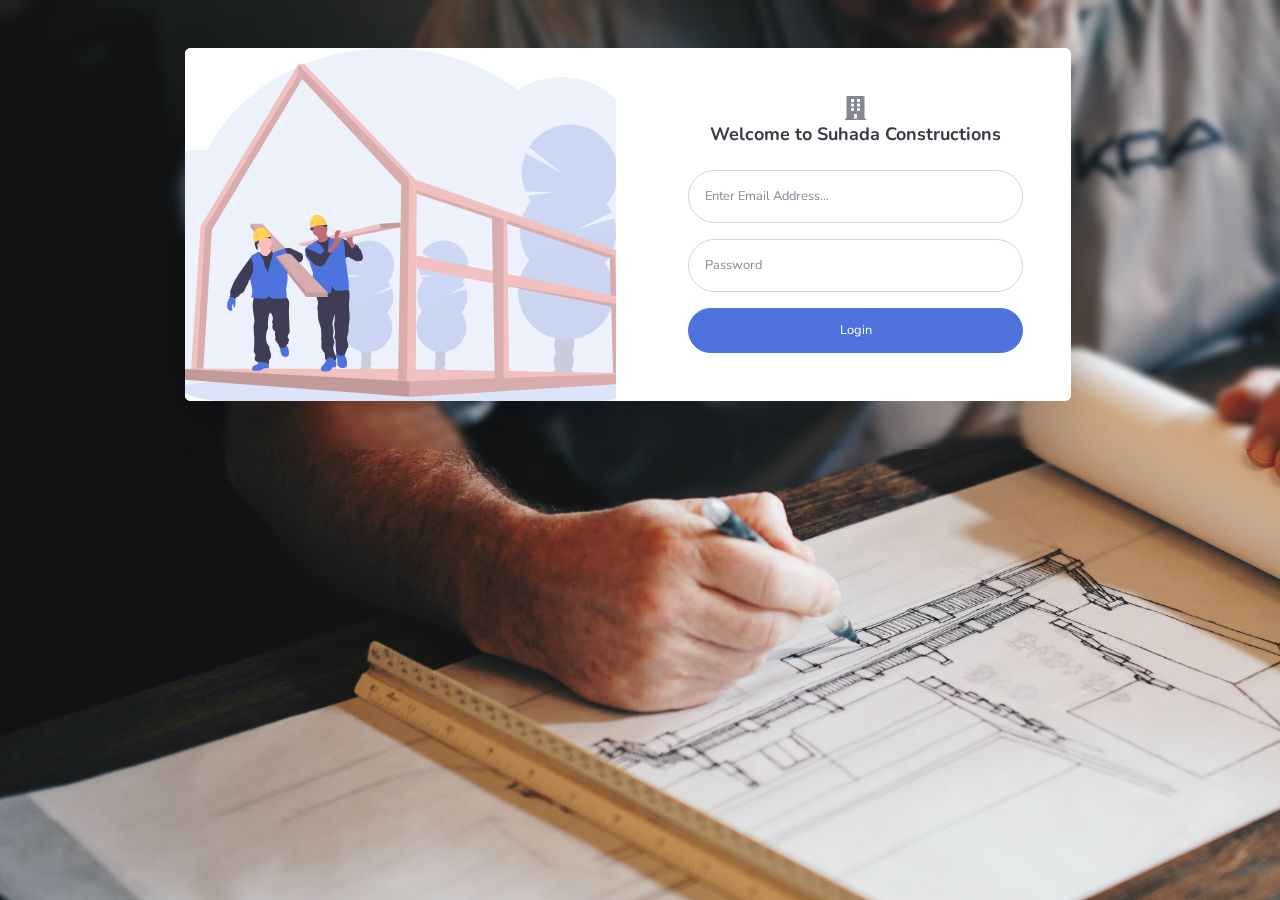
<file: index.html>
<html lang="en">

<head>
    <meta charset="UTF-8">
    <meta http-equiv="X-UA-Compatible" content="IE=edge">
    <meta name="viewport" content="width=device-width, initial-scale=1.0">
    <title>Suhada Construction</title>
    <script type="module">
        import { StorageKeys } from '/app/assets/js/utils/storage_keys.js';

        if (localStorage.getItem(StorageKeys.TOKEN) == null) {
            window.location.href = '/app/login.html';
        } else {
            if (localStorage.getItem(StorageKeys.USER_TYPE) == '0') {
                window.location.href = '/app/index.html';
            }
        }
    </script>
</head>

<body>

</body>

</html>
</file>
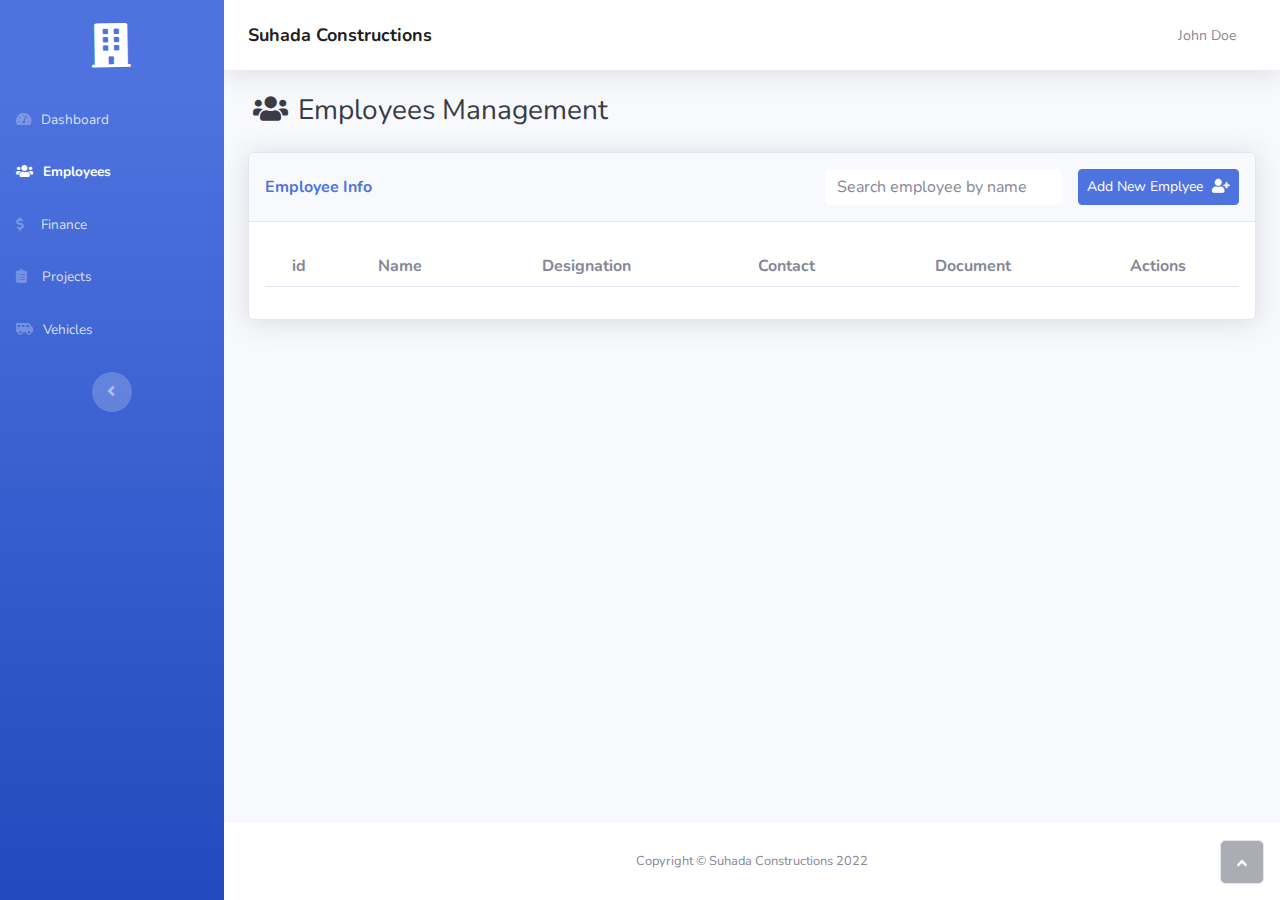
<file: app/employees.html>
<!DOCTYPE html>
<html>

<head>
    <meta charset="utf-8">
    <meta name="viewport" content="width=device-width, initial-scale=1.0, shrink-to-fit=no">
    <title>Employees - Suhada Constructions</title>
    <link rel="stylesheet" href="/app/assets/bootstrap/css/bootstrap.min.css">
    <link rel="stylesheet"
        href="https://fonts.googleapis.com/css?family=Nunito:200,200i,300,300i,400,400i,600,600i,700,700i,800,800i,900,900i&amp;display=swap">
    <link rel="stylesheet" href="https://use.fontawesome.com/releases/v5.12.0/css/all.css">
</head>

<body id="page-top">
    <div id="wrapper">
        <nav class="navbar navbar-dark align-items-start sidebar sidebar-dark accordion bg-gradient-primary p-0">
            <div class="container-fluid d-flex flex-column p-0"><a
                    class="navbar-brand d-flex justify-content-center justify-content-xxl-center align-items-xxl-center sidebar-brand m-0"
                    href="#" style="height: auto;width: auto;">
                    <div class="sidebar-brand-icon rotate-n-15"><i class="fas fa-building"
                            style="font-size: 44px;transform: rotate(14deg);"></i></div>
                </a>
                <hr class="sidebar-divider my-0">
                <ul class="navbar-nav text-light" id="accordionSidebar">
                    <li class="nav-item"><a class="nav-link d-flex align-items-xl-center" href="index.html"><i
                                class="fas fa-tachometer-alt" style="margin-right: 10px;"></i><span>Dashboard</span></a>
                    </li>
                    <li class="nav-item"><a class="nav-link active" href="employees.html"><i class="fas fa-users"
                                style="margin-right: 10px;"></i><span>Employees</span></a></li>
                    <li class="nav-item"><a class="nav-link" href="finance.html"><i class="fas fa-dollar-sign"
                                style="margin-right: 10px;padding-right: 7px;"></i><span>Finance</span></a><a
                            class="nav-link" href="projects.html"><i class="fas fa-clipboard-list"
                                style="font-size: 14px;margin-right: 10px;padding-right: 5px;"></i><span>Projects</span></a>
                    </li>
                    <li class="nav-item"><a class="nav-link" href="vehicles.html"><i class="fas fa-shuttle-van"
                                style="margin-right: 10px;"></i><span>Vehicles</span></a></li>
                    <li class="nav-item"></li>
                </ul>
                <div class="text-center d-none d-md-inline"><button class="btn rounded-circle border-0"
                        id="sidebarToggle" type="button"></button></div>
            </div>
        </nav>
        <div class="d-flex flex-column" id="content-wrapper">
            <div id="content">
                <nav class="navbar navbar-light navbar-expand bg-white shadow mb-4 topbar static-top">
                    <div class="container-fluid"><button class="btn btn-link d-md-none rounded-circle me-3"
                            id="sidebarToggleTop" type="button"><i class="fas fa-bars"></i></button>
                        <ul class="navbar-nav d-flex justify-content-between align-items-center flex-nowrap ms-auto"
                            style="width: 100%;">
                            <li class="nav-item dropdown no-arrow">
                                <p
                                    style="margin-bottom: 0px;font-weight: bold;font-size: 18px;color: var(--bs-navbar-active-color);">
                                    Suhada Constructions</p>
                            </li>
                            <li class="nav-item dropdown no-arrow">
                                <div class="nav-item dropdown no-arrow"><a class="dropdown-toggle nav-link"
                                        aria-expanded="true" data-bs-toggle="dropdown" href="#"><span
                                            class="d-none d-lg-inline me-2 text-gray-600 small">John Doe</span></a>
                                    <div class="dropdown-menu shadow dropdown-menu-end animated--grow-in"
                                        data-bs-popper="none"><a class="dropdown-item" id="logout">
                                            <i
                                                class="fas fa-sign-out-alt fa-sm fa-fw me-2 text-gray-400"></i>&nbsp;Logout</a>
                                    </div>
                                </div>
                            </li>
                        </ul>
                    </div>
                </nav>
                <div class="container-fluid">
                    <h3 class="text-dark mb-4"><i class="fas fa-users"
                            style="margin-right: 10px;margin-left: 5px;"></i>Employees Management</h3>
                    <div class="card shadow">
                        <div class="card-header py-3">
                            <div class="row">
                                <div class="col d-xl-flex align-items-xl-center">
                                    <p class="text-primary m-0 fw-bold">Employee Info</p>
                                </div>
                                <div class="col d-xl-flex justify-content-xl-end">
                                    <input type="search" class="form-control w-50 border-0 me-3"
                                        placeholder="Search employee by name" id="search">
                                    <button class="btn btn-primary btn-sm" type="button" id="add-employee">
                                        Add New Emplyee <i class="fas fa-user-plus" style="margin-left: 5px;"></i>
                                    </button>
                                </div>
                            </div>
                        </div>
                        <div class="card-body">
                            <div class="table-responsive table mt-2" id="dataTable" role="grid"
                                aria-describedby="dataTable_info">
                                <table class="table my-0" id="dataTable">
                                    <thead>
                                        <tr style="text-align: center;">
                                            <th>id</th>
                                            <th>Name</th>
                                            <th>Designation</th>
                                            <th>Contact</th>
                                            <th>Document</th>
                                            <th>Actions</th>
                                        </tr>
                                    </thead>
                                    <tbody>

                                    </tbody>
                                    <tfoot>
                                        <tr></tr>
                                    </tfoot>
                                </table>
                            </div>
                        </div>
                    </div>
                </div>
            </div>
            <footer class="bg-white sticky-footer">
                <div class="container my-auto">
                    <div class="text-center my-auto copyright"><span>Copyright © Suhada Constructions 2022</span></div>
                </div>
            </footer>
        </div><a class="border rounded d-inline scroll-to-top" href="#page-top"><i class="fas fa-angle-up"></i></a>
    </div>
    <div class="modal fade" role="dialog" tabindex="-1" id="employee-manage-modal">
        <div class="modal-dialog modal-lg modal-dialog-centered" role="document">
            <div class="modal-content">
                <form id="add-employee-form">
                    <div class="modal-header">
                        <h4 class="modal-title" style="font-weight: bold;">Add Employee</h4><button type="button"
                            class="btn-close" data-bs-dismiss="modal" aria-label="Close"></button>
                    </div>
                    <div class="modal-body">
                        <div id="showAlert"></div>
                        <div class="card">
                            <div class="card-header d-xxl-flex" style="height: 40px;">
                                <p>Employee Info</p>
                            </div>
                            <div class="card-body">
                                <div class="row">
                                    <div class="col-6">
                                        <label class="col-form-label">
                                            &nbsp;Id<input class="form-control" type="text" required="" readonly=""
                                                name="emp_id">
                                        </label>
                                    </div>
                                    <div class="col-6">
                                        <label class="col-form-label">
                                            &nbsp;Name<input class="form-control" type="text" required=""
                                                name="emp_name">
                                        </label>
                                    </div>
                                    <div class="col-6">
                                        <label class="col-form-label">
                                            &nbsp;Designation<input class="form-control" type="text" required=""
                                                name="emp_designation">
                                        </label>
                                    </div>
                                    <div class="col-6">
                                        <label class="col-form-label">
                                            Contact<input class="form-control" type="text" required=""
                                                name="emp_contact">
                                        </label>
                                    </div>
                                    <div class="col-6" id="doc_column">
                                        <label class="col-form-label">
                                            Upload Document<input class="form-control" type="file" required=""
                                                name="emp_doc" accept=".pdf">
                                        </label>
                                    </div>
                                </div>
                            </div>
                        </div>
                    </div>
                    <div class="modal-footer"><button class="btn btn-light" type="reset"
                            data-bs-dismiss="modal">Close</button>
                        <button class="btn btn-primary" type="submit">Save</button>
                    </div>
                </form>
            </div>
        </div>
    </div>
    <script src="https://cdnjs.cloudflare.com/ajax/libs/jquery/3.6.0/jquery.min.js"></script>
    <script src="https://cdn.jsdelivr.net/npm/bootstrap@5.2.0/dist/js/bootstrap.bundle.min.js"></script>
    <script src="/app/assets/js/script.min.js" type="module"></script>
    <script type="module">
        import { EmployeeService } from '/app/assets/js/services/employee_service.js';
        import { DashboardService } from '/app/assets/js/services/dashboard_service.js';
        const showAlert = document.getElementById("showAlert");
        const form = document.querySelector("#add-employee-form");

        //search employee
        document.getElementById("search").onkeyup = (e) => search(e);
        function search(e) {
            let search = e.target.value;
            let table = document.getElementById("dataTable");
            let tr = table.getElementsByTagName("tr");
            for (var i = 0; i < tr.length; i++) {
                let td = tr[i].getElementsByTagName("td")[1];
                if (td) {
                    let textValue = td.textContent || td.innerText;
                    if (textValue.toLowerCase().indexOf(search.toLowerCase()) > -1) {
                        tr[i].style.display = "";
                    } else {
                        tr[i].style.display = "none";
                    }
                }
            }
        }

        EmployeeService.getEmployees().then((employees) => {

            const tbody = document.querySelector('#dataTable tbody');
            tbody.innerHTML = '';
            employees.forEach((employee) => {
                let row = document.createElement('tr');
                row.classList.add('text-center');
                row.innerHTML += `
                    <td>${employee.id}</td>
                    <td>${employee.name}</td>
                    <td>${employee.designation}</td>
                    <td>${employee.contact}</td>
                    <td role="button">
                        <i class="fas fa-download"></i>
                    </td>
                    <td>
                        <div class="btn-group" role="group" style="border-style: none;">
                            <button class="btn btn-primary btn-sm" type="button" style="background: var(--bs-green);border-style: none;">
                                Update<i class="fas fa-user-edit" style="margin-left: 5px;"></i>
                            </button>
                            <button class="btn btn-primary btn-sm" type="button" style="background: var(--bs-red);border-style: none;">
                                Delete<i class="far fa-trash-alt" style="margin-left: 5px;"></i>
                            </button>
                        </div>
                    </td>
                `;
                tbody.appendChild(row);
                row.children[4].addEventListener('click', () => {
                    window.open(employee.doc);
                });
                row.children[5].children[0].children[0].addEventListener('click', () => {
                    $('#employee-manage-modal').modal('show');
                    $('#employee-manage-modal .modal-title').text('Update Employee');
                    $('#employee-manage-modal').find('input[name="emp_id"]').val(employee.id);
                    $('#employee-manage-modal').find('input[name="emp_name"]').val(employee.name);
                    $('#employee-manage-modal').find('input[name="emp_designation"]').val(employee.designation);
                    $('#employee-manage-modal').find('input[name="emp_contact"]').val(employee.contact);
                    $('#employee-manage-modal').find('#doc_column').remove();

                    form.addEventListener('submit', (e) => {
                        e.preventDefault();
                        employee.name = $('#employee-manage-modal').find('input[name="emp_name"]').val();
                        employee.designation = $('#employee-manage-modal').find('input[name="emp_designation"]').val();
                        employee.contact = $('#employee-manage-modal').find('input[name="emp_contact"]').val();
                        employee.updateEmployee(showAlert).then((res) => {
                            if (res) {
                                setTimeout(() => {
                                    $("#employee-manage-modal").modal('hide');
                                }, 2000);

                                setTimeout(() => {
                                    location.reload();
                                }, 1000);
                            }
                        });
                    })

                });
                row.children[5].children[0].children[1].addEventListener('click', () => {
                    employee.deleteEmployee();
                });

            });
        });

        //add employee
        $("#add-employee").click(function () {
            $("#employee-manage-modal").modal('show');

            form.reset();
            DashboardService.getDashboardData().then((data) => data).then((data) => {
                form["emp_id"].value = Number(data["increments"][0]["employees"]["AUTO_INCREMENT"]);
            });

            form.addEventListener('submit', (e) => {
                e.preventDefault();
                let formdata = new FormData();
                formdata.append('file', form["emp_doc"].files[0]);
                const emp = {
                    name: form["emp_name"].value,
                    designation: form["emp_designation"].value,
                    contact: form["emp_contact"].value,
                    doc: formdata,
                    table: 'employees'
                };
                EmployeeService.addEmployee(showAlert, emp).then((res) => {
                    if (res) {
                        setTimeout(() => {
                            $("#employee-manage-modal").modal('hide');
                        }, 2000);

                        setTimeout(() => {
                            location.reload();
                        }, 1000);
                    }
                });
            });
        });
    </script>
</body>

</html>
</file>
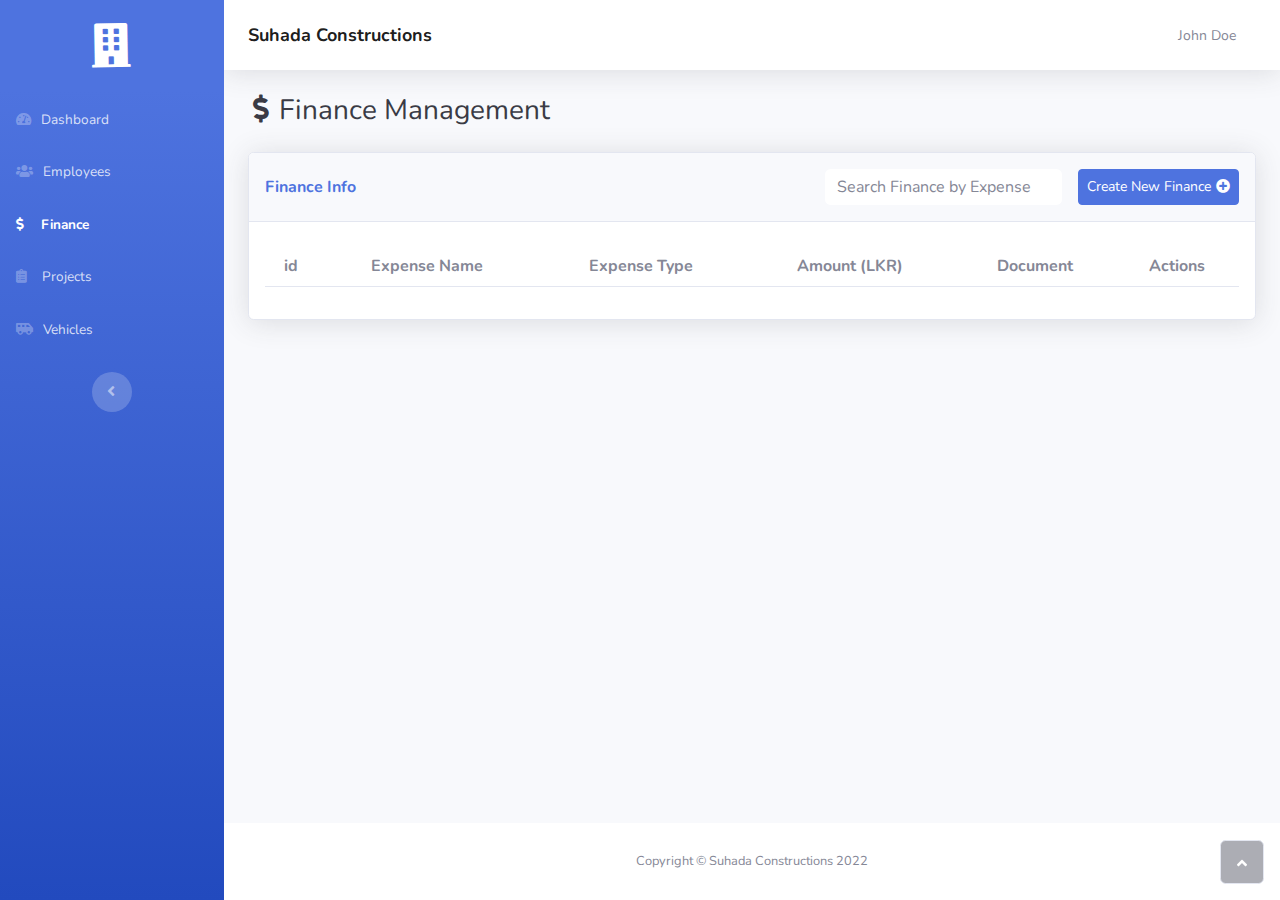
<file: app/finance.html>
<!DOCTYPE html>
<html>

<head>
    <meta charset="utf-8">
    <meta name="viewport" content="width=device-width, initial-scale=1.0, shrink-to-fit=no">
    <title>Finance - Suhada Constructions</title>
    <link rel="stylesheet" href="/app/assets/bootstrap/css/bootstrap.min.css">
    <link rel="stylesheet"
        href="https://fonts.googleapis.com/css?family=Nunito:200,200i,300,300i,400,400i,600,600i,700,700i,800,800i,900,900i&amp;display=swap">
    <link rel="stylesheet" href="https://use.fontawesome.com/releases/v5.12.0/css/all.css">
</head>

<body id="page-top">
    <div id="wrapper">
        <nav class="navbar navbar-dark align-items-start sidebar sidebar-dark accordion bg-gradient-primary p-0">
            <div class="container-fluid d-flex flex-column p-0"><a
                    class="navbar-brand d-flex justify-content-center justify-content-xxl-center align-items-xxl-center sidebar-brand m-0"
                    href="#" style="height: auto;width: auto;">
                    <div class="sidebar-brand-icon rotate-n-15"><i class="fas fa-building"
                            style="font-size: 44px;transform: rotate(14deg);"></i></div>
                </a>
                <hr class="sidebar-divider my-0">
                <ul class="navbar-nav text-light" id="accordionSidebar">
                    <li class="nav-item"><a class="nav-link d-flex align-items-xl-center" href="index.html"><i
                                class="fas fa-tachometer-alt" style="margin-right: 10px;"></i><span>Dashboard</span></a>
                    </li>
                    <li class="nav-item"><a class="nav-link" href="employees.html"><i class="fas fa-users"
                                style="margin-right: 10px;"></i><span>Employees</span></a></li>
                    <li class="nav-item"><a class="nav-link active" href="finance.html"><i class="fas fa-dollar-sign"
                                style="margin-right: 10px;padding-right: 7px;"></i><span>Finance</span></a><a
                            class="nav-link" href="projects.html"><i class="fas fa-clipboard-list"
                                style="font-size: 14px;margin-right: 10px;padding-right: 5px;"></i><span>Projects</span></a>
                    </li>
                    <li class="nav-item"><a class="nav-link" href="vehicles.html"><i class="fas fa-shuttle-van"
                                style="margin-right: 10px;"></i><span>Vehicles</span></a></li>
                    <li class="nav-item"></li>
                </ul>
                <div class="text-center d-none d-md-inline"><button class="btn rounded-circle border-0"
                        id="sidebarToggle" type="button"></button></div>
            </div>
        </nav>
        <div class="d-flex flex-column" id="content-wrapper">
            <div id="content">
                <nav class="navbar navbar-light navbar-expand bg-white shadow mb-4 topbar static-top">
                    <div class="container-fluid"><button class="btn btn-link d-md-none rounded-circle me-3"
                            id="sidebarToggleTop" type="button"><i class="fas fa-bars"></i></button>
                        <ul class="navbar-nav d-flex justify-content-between align-items-center flex-nowrap ms-auto"
                            style="width: 100%;">
                            <li class="nav-item dropdown no-arrow">
                                <p
                                    style="margin-bottom: 0px;font-weight: bold;font-size: 18px;color: var(--bs-navbar-active-color);">
                                    Suhada Constructions</p>
                            </li>
                            <li class="nav-item dropdown no-arrow">
                                <div class="nav-item dropdown  no-arrow"><a class="dropdown-toggle nav-link"
                                        aria-expanded="true" data-bs-toggle="dropdown" href="#"><span
                                            class="d-none d-lg-inline me-2 text-gray-600 small">John Doe</span></a>
                                    <div class="dropdown-menu  shadow dropdown-menu-end animated--grow-in"
                                        data-bs-popper="none"><a class="dropdown-item" id="logout">
                                            <i
                                                class="fas fa-sign-out-alt fa-sm fa-fw me-2 text-gray-400"></i>&nbsp;Logout</a>
                                    </div>
                                </div>
                            </li>
                        </ul>
                    </div>
                </nav>
                <div class="container-fluid">
                    <h3 class="text-dark mb-4"><i class="fas fa-dollar-sign"
                            style="margin-right: 10px;margin-left: 5px;"></i>Finance Management</h3>
                    <div class="card shadow">
                        <div class="card-header py-3">
                            <div class="row">
                                <div class="col d-xl-flex align-items-xl-center">
                                    <p class="text-primary m-0 fw-bold">Finance Info</p>
                                </div>

                                <div class="col d-xl-flex justify-content-xl-end">
                                    <input type="search" class="form-control w-50 border-0 me-3"
                                        placeholder="Search Finance by Expense name" id="search">
                                    <button class="btn btn-primary btn-sm" type="button" id="new-finance">
                                        Create New Finance<i class="fas fa-plus-circle" style="margin-left: 5px;"></i>
                                    </button>
                                </div>
                            </div>
                        </div>
                        <div class="card-body">
                            <div class="table-responsive table mt-2" id="finance-table" role="grid"
                                aria-describedby="dataTable_info">
                                <table class="table my-0" id="dataTable">
                                    <thead>
                                        <tr style="text-align: center;">
                                            <th>id</th>
                                            <th>Expense Name</th>
                                            <th>Expense Type</th>
                                            <th>Amount (LKR)</th>
                                            <th>Document</th>
                                            <th>Actions</th>
                                        </tr>
                                    </thead>
                                    <tbody>

                                    </tbody>
                                    <tfoot>
                                        <tr></tr>
                                    </tfoot>
                                </table>
                            </div>
                        </div>
                    </div>
                </div>
            </div>
            <footer class="bg-white sticky-footer">
                <div class="container my-auto">
                    <div class="text-center my-auto copyright"><span>Copyright © Suhada Constructions 2022</span></div>
                </div>
            </footer>
        </div><a class="border rounded d-inline scroll-to-top" href="#page-top"><i class="fas fa-angle-up"></i></a>
    </div>

    <!---finance-manage-model-->
    <div class="modal fade" role="dialog" tabindex="-1" id="finance-manage-modal">
        <div class="modal-dialog modal-lg modal-dialog-centered" role="document">
            <div class="modal-content">
                <form id="add-finance-form">
                    <div class="modal-header">
                        <h4 class="modal-title" style="font-weight: bold;">Create New Finance</h4><button type="button"
                            class="btn-close" data-bs-dismiss="modal" aria-label="Close"></button>
                    </div>
                    <div class="modal-body">
                        <div id="showAlert"></div>
                        <div class="card">
                            <div class="card-header d-xxl-flex" style="height: 40px;">
                                <p>Finance Info</p>
                            </div>
                            <div class="card-body">
                                <div class="row">
                                    <div class="col-6"><label class="col-form-label">&nbsp;Id<input class="form-control"
                                                type="text" name="finance_id" required readonly></label></div>
                                    <div class="col-6"><label class="col-form-label">&nbsp;Expense Name<input
                                                class="form-control" type="text" name="finance_expense_name"
                                                required></label>
                                    </div>
                                    <div class="col-6"><label class="col-form-label">Expense Type<br><input
                                                class="form-control" type="text" name="finance_expense_type"
                                                required></label>
                                    </div>
                                    <div class="col-6"><label class="col-form-label">Amount (LKR)<input
                                                class="form-control" type="text" name="finance_amount" required></label>
                                    </div>
                                    <div class="col-6" id="doc_column"><label class="col-form-label">Upload
                                            Document<input class="form-control" type="file" accept=".pdf"
                                                name="finance_document" required></label></div>
                                </div>
                            </div>
                        </div>
                    </div>
                    <div class="modal-footer"><button class="btn btn-light" type="reset"
                            data-bs-dismiss="modal">Close</button><button class="btn btn-primary"
                            type="submit">Save</button></div>
                </form>
            </div>
        </div>
    </div>
    <script src="https://cdnjs.cloudflare.com/ajax/libs/jquery/3.6.0/jquery.min.js"></script>
    <script src="https://cdn.jsdelivr.net/npm/bootstrap@5.2.0/dist/js/bootstrap.bundle.min.js"></script>
    <script src="/app/assets/js/script.min.js" type="module"></script>
    <script type="module">

        import { FinanceService } from '/app/assets/js/services/finance_service.js';
        import { DashboardService } from '/app/assets/js/services/dashboard_service.js';
        const form = document.querySelector("#add-finance-form");
        const showAlert = document.getElementById("showAlert");


        document.getElementById("search").onkeyup = (e) => search(e);

        function search(e) {
            let search = e.target.value;
            let table = document.getElementById("dataTable");
            let tr = table.getElementsByTagName("tr");
            for (var i = 0; i < tr.length; i++) {
                let td = tr[i].getElementsByTagName("td")[1];
                if (td) {
                    let textValue = td.textContent || td.innerText;
                    if (textValue.toLowerCase().indexOf(search.toLowerCase()) > -1) {
                        tr[i].style.display = "";
                    } else {
                        tr[i].style.display = "none";
                    }
                }
            }
        }


        FinanceService.getAllFinance().then((finance) => {
            const tbody = document.querySelector('#finance-table tbody');

            tbody.innerHTML = '';
            finance.forEach((finance) => {
                let row = document.createElement('tr');
                row.classList.add('text-center');
                row.innerHTML += `
                <td>${finance.id}</td>
                <td>${finance.expense_name}</td>
                <td>${finance.expense_type}</td>
                <td>${finance.amount}</td>
                <td role="button">
                    <i class="fas fa-download"></i>
                </td>
                <td>
                    <div class="btn-group" role="group" style="border-style: none;"><button
                            class="btn btn-primary btn-sm" type="button"
                            style="background: var(--bs-green);border-style: none;">Update<i
                                class="fas fa-edit"
                                style="margin-left: 5px;"></i></button><button
                            class="btn btn-primary btn-sm" type="button"
                            style="background: var(--bs-red);border-style: none;">Delete<i
                                class="far fa-trash-alt"
                                style="margin-left: 5px;"></i></button></div>
                </td>
                `;
                tbody.appendChild(row);
                row.children[4].addEventListener('click', () => {
                    window.open(finance.doc);
                });
                row.children[5].children[0].children[0].addEventListener('click', () => {
                    $('#finance-manage-modal').modal('show');
                    $('#finance-manage-modal .modal-title').text('Update Finance');
                    $('#finance-manage-modal').find('input[name="finance_id"]').val(finance.id);
                    $('#finance-manage-modal').find('input[name="finance_expense_name"]').val(finance.expense_name);
                    $('#finance-manage-modal').find('input[name="finance_expense_type"]').val(finance.expense_type);
                    $('#finance-manage-modal').find('input[name="finance_amount"]').val(finance.amount);
                    $('#finance-manage-modal').find('#doc_column').remove();

                    form.addEventListener('submit', (e) => {
                        e.preventDefault();
                        finance.expense_name = $('#finance-manage-modal').find('input[name="finance_expense_name"]').val();
                        finance.expense_type = $('#finance-manage-modal').find('input[name="finance_expense_type"]').val();
                        finance.amount = $('#finance-manage-modal').find('input[name="finance_amount"]').val();
                        finance.updateFinance(showAlert).then((res) => {
                            if (res) {
                                setTimeout(() => {
                                    $("#finance-manage-modal").modal('hide');
                                }, 2000);

                                setTimeout(() => {
                                    location.reload();
                                }, 1000);
                            }
                        });
                    });
                });
                row.children[5].children[0].children[1].addEventListener('click', () => {
                    finance.deleteFinance();
                });
            });
        });

        $("#new-finance").click(function () {
            $("#finance-manage-modal").modal('show');

            form.reset();
            DashboardService.getDashboardData().then((data) => data).then((data) => {
                form["finance_id"].value = Number(data["increments"][2]["finance"]["AUTO_INCREMENT"]);
            });
            form.addEventListener('submit', (e) => {
                e.preventDefault();
                let formdata = new FormData();
                formdata.append('file', form["finance_document"].files[0]);
                const fin = {
                    expense_name: form["finance_expense_name"].value,
                    expense_type: form["finance_expense_type"].value,
                    amount: form["finance_amount"].value,
                    doc: formdata,
                    table: "finance"
                };
                FinanceService.addFinance(document.getElementById("showAlert"), fin).then((res) => {
                    if (res) {
                        setTimeout(() => {
                            $("#finance-manage-modal").modal('hide');
                        }, 2000);

                        setTimeout(() => {
                            location.reload();
                        }, 1000);
                    }
                });
            });
        });
    </script>
</body>

</html>
</file>
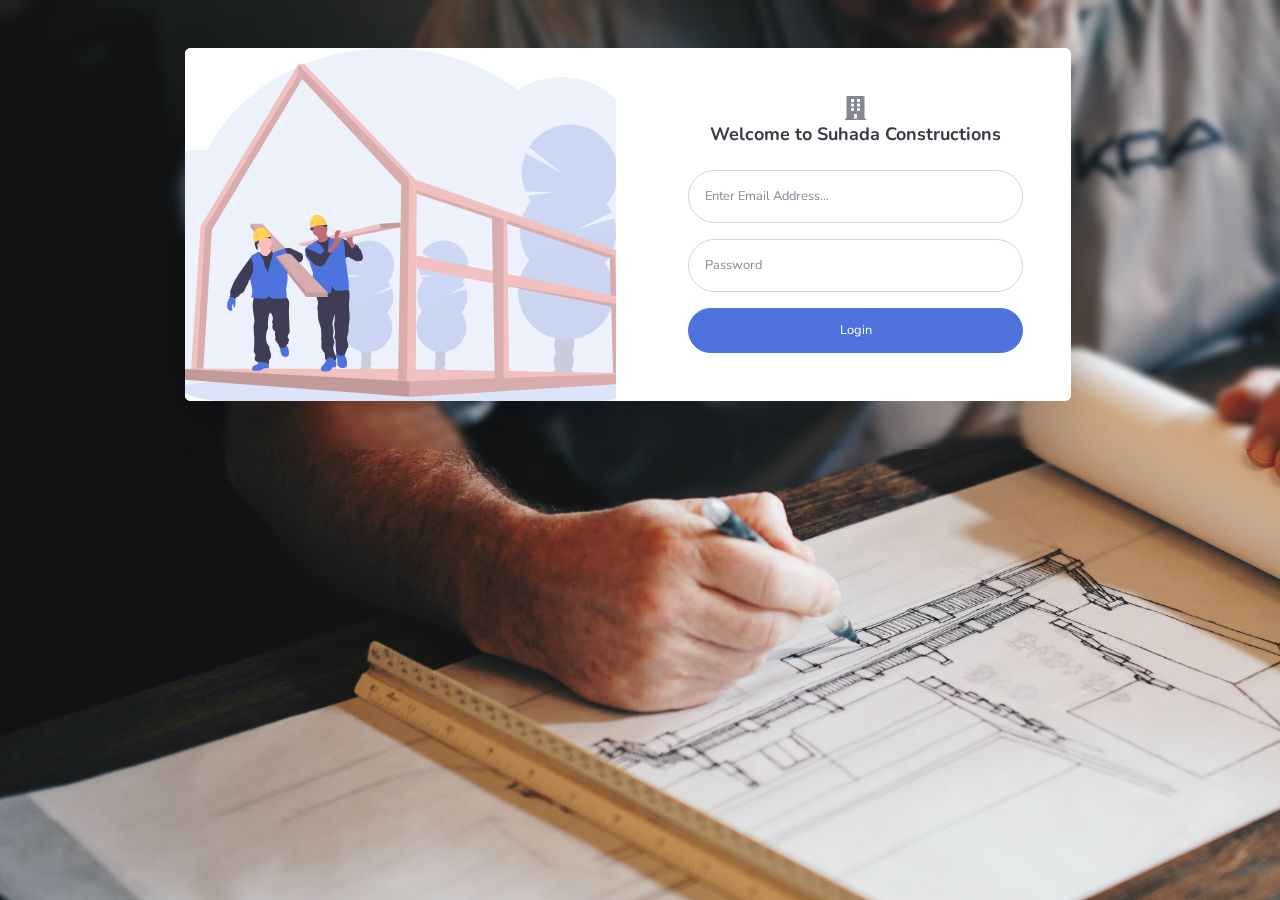
<file: app/login.html>
<!DOCTYPE html>
<html>

<head>
    <meta charset="utf-8">
    <meta name="viewport" content="width=device-width, initial-scale=1.0, shrink-to-fit=no">
    <title>Login - Suhada Constructions</title>
    <link rel="stylesheet" href="/app/assets/bootstrap/css/bootstrap.min.css">
    <link rel="stylesheet"
        href="https://fonts.googleapis.com/css?family=Nunito:200,200i,300,300i,400,400i,600,600i,700,700i,800,800i,900,900i&amp;display=swap">
    <link rel="stylesheet" href="https://use.fontawesome.com/releases/v5.12.0/css/all.css">
    <script type="module">
        import { StorageKeys } from '/app/assets/js/utils/storage_keys.js';
        localStorage.removeItem(StorageKeys.TOKEN);
        localStorage.removeItem(StorageKeys.USER_TYPE);
    </script>
</head>

<body class="d-xxl-flex justify-content-xxl-center align-items-xxl-center bg-gradient-primary"
    style="background: url(/app/assets/img/login-bg.jpg), var(--bs-blue);backdrop-filter: opacity(1) blur(3px);">
    <div class="container" style="width: 100%;height: 100%;">
        <div class="row justify-content-center" style="width: 100%;height: 100%;">
            <div class="col-md-9 col-lg-12 col-xl-10">
                <div class="card shadow-lg o-hidden border-0 my-5">
                    <div class="card-body p-0">
                        <div class="row">
                            <div class="col-lg-6 d-none d-lg-flex">
                                <div class="flex-grow-1 bg-login-image"
                                    style="background: url(/app/assets/img/undraw_under_construction_-46-pa.svg) center / cover no-repeat, var(--bs-white);">
                                </div>
                            </div>
                            <div class="col-lg-6">
                                <div class="p-5">
                                    <div class="text-center"><i class="fas fa-building" style="font-size: 24px;"></i>
                                        <h4 class="text-dark mb-4" style="font-size: 18px;font-weight: bold;">Welcome to
                                            Suhada Constructions</h4>
                                    </div>
                                    <div class="show-alert"></div>
                                    <form class="user" id="login-form">
                                        <div class="mb-3"><input class="form-control form-control-user" type="email"
                                                id="exampleInputEmail" aria-describedby="emailHelp"
                                                placeholder="Enter Email Address..." name="email" required=""></div>
                                        <div class="mb-3"><input class="form-control form-control-user" type="password"
                                                id="exampleInputPassword" placeholder="Password" name="password"
                                                required=""></div>
                                        <div class="mb-3">
                                            <div class="custom-control custom-checkbox small"></div>
                                        </div><button class="btn btn-primary d-block btn-user w-100"
                                            type="submit">Login</button>
                                    </form>
                                </div>
                            </div>
                        </div>
                    </div>
                </div>
            </div>
        </div>
    </div>
    <script src="https://cdnjs.cloudflare.com/ajax/libs/jquery/3.6.0/jquery.min.js"></script>
    <script src="https://cdn.jsdelivr.net/npm/bootstrap@5.2.0/dist/js/bootstrap.bundle.min.js"></script>
    <script src="/app/assets/js/script.min.js" type="module"></script>
    <script type="module">

        import { Auth } from '/app/assets/js/services/auth.js';
        document.getElementById('login-form').addEventListener('submit', async (e) => {
            e.preventDefault();
            let email = e.target["email"].value;
            let password = e.target["password"].value;
            let user = {
                email: email,
                password: password
            }
            await Auth.login(user, document.getElementsByClassName('show-alert')[0]);
        });

    </script>
</body>

</html>
</file>
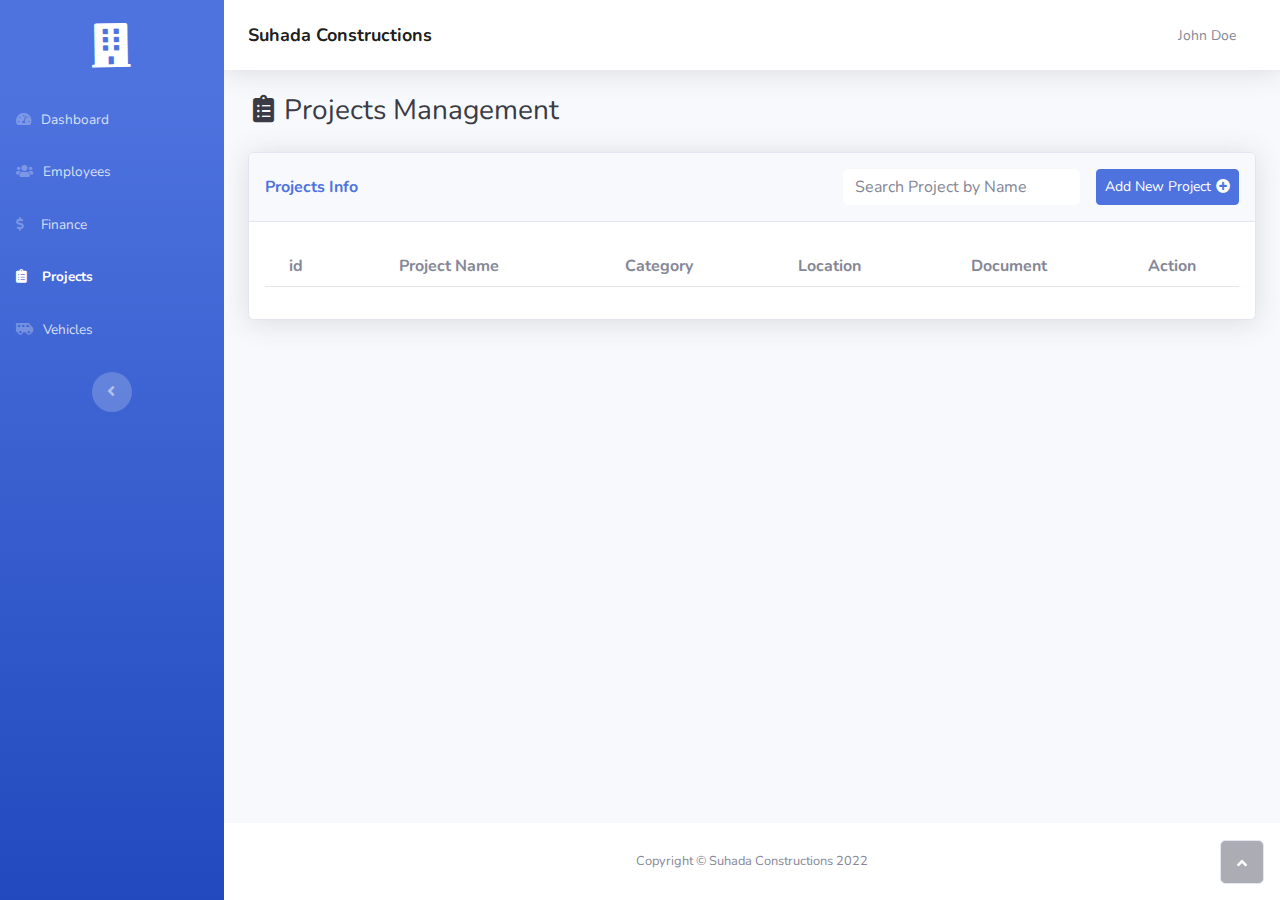
<file: app/projects.html>
<!DOCTYPE html>
<html>

<head>
    <meta charset="utf-8">
    <meta name="viewport" content="width=device-width, initial-scale=1.0, shrink-to-fit=no">
    <title>Projects - Suhada Constructions</title>
    <link rel="stylesheet" href="/app/assets/bootstrap/css/bootstrap.min.css">
    <link rel="stylesheet"
        href="https://fonts.googleapis.com/css?family=Nunito:200,200i,300,300i,400,400i,600,600i,700,700i,800,800i,900,900i&amp;display=swap">
    <link rel="stylesheet" href="https://use.fontawesome.com/releases/v5.12.0/css/all.css">
</head>

<body id="page-top">
    <div id="wrapper">
        <nav class="navbar navbar-dark align-items-start sidebar sidebar-dark accordion bg-gradient-primary p-0">
            <div class="container-fluid d-flex flex-column p-0"><a
                    class="navbar-brand d-flex justify-content-center justify-content-xxl-center align-items-xxl-center sidebar-brand m-0"
                    href="#" style="height: auto;width: auto;">
                    <div class="sidebar-brand-icon rotate-n-15"><i class="fas fa-building"
                            style="font-size: 44px;transform: rotate(14deg);"></i></div>
                </a>
                <hr class="sidebar-divider my-0">
                <ul class="navbar-nav text-light" id="accordionSidebar">
                    <li class="nav-item"><a class="nav-link d-flex align-items-xl-center" href="index.html"><i
                                class="fas fa-tachometer-alt" style="margin-right: 10px;"></i><span>Dashboard</span></a>
                    </li>
                    <li class="nav-item"><a class="nav-link" href="employees.html"><i class="fas fa-users"
                                style="margin-right: 10px;"></i><span>Employees</span></a></li>
                    <li class="nav-item"><a class="nav-link" href="finance.html"><i class="fas fa-dollar-sign"
                                style="margin-right: 10px;padding-right: 7px;"></i><span>Finance</span></a><a
                            class="nav-link active" href="projects.html"><i class="fas fa-clipboard-list"
                                style="font-size: 14px;margin-right: 10px;padding-right: 5px;"></i><span>Projects</span></a>
                    </li>
                    <li class="nav-item"><a class="nav-link" href="vehicles.html"><i class="fas fa-shuttle-van"
                                style="margin-right: 10px;"></i><span>Vehicles</span></a></li>
                    <li class="nav-item"></li>
                </ul>
                <div class="text-center d-none d-md-inline"><button class="btn rounded-circle border-0"
                        id="sidebarToggle" type="button"></button></div>
            </div>
        </nav>
        <div class="d-flex flex-column" id="content-wrapper">
            <div id="content">
                <nav class="navbar navbar-light navbar-expand bg-white shadow mb-4 topbar static-top">
                    <div class="container-fluid"><button class="btn btn-link d-md-none rounded-circle me-3"
                            id="sidebarToggleTop" type="button"><i class="fas fa-bars"></i></button>
                        <ul class="navbar-nav d-flex justify-content-between align-items-center flex-nowrap ms-auto"
                            style="width: 100%;">
                            <li class="nav-item dropdown no-arrow">
                                <p
                                    style="margin-bottom: 0px;font-weight: bold;font-size: 18px;color: var(--bs-navbar-active-color);">
                                    Suhada Constructions</p>
                            </li>
                            <li class="nav-item dropdown no-arrow">
                                <div class="nav-item dropdown  no-arrow"><a class="dropdown-toggle nav-link"
                                        aria-expanded="true" data-bs-toggle="dropdown" href="#"><span
                                            class="d-none d-lg-inline me-2 text-gray-600 small">John Doe</span></a>
                                    <div class="dropdown-menu  shadow dropdown-menu-end animated--grow-in"
                                        data-bs-popper="none"><a class="dropdown-item" id="logout">
                                            <i
                                                class="fas fa-sign-out-alt fa-sm fa-fw me-2 text-gray-400"></i>&nbsp;Logout</a>
                                    </div>
                                </div>
                            </li>
                        </ul>
                    </div>
                </nav>
                <div class="container-fluid">
                    <h3 class="text-dark mb-4"><i class="fas fa-clipboard-list"
                            style="margin-right: 10px;margin-left: 5px;"></i>Projects Management</h3>
                    <div class="card shadow">
                        <div class="card-header py-3">
                            <div class="row">
                                <div class="col d-xl-flex align-items-xl-center">
                                    <p class="text-primary m-0 fw-bold">Projects Info</p>
                                </div>
                                <div class="col d-xl-flex justify-content-xl-end">
                                    <input type="search" class="form-control w-50 border-0 me-3"
                                        placeholder="Search Project by Name" id="search">
                                    <button class="btn btn-primary btn-sm" type="button" id="add-project">
                                        Add New Project<i class="fas fa-plus-circle" style="margin-left: 5px;"></i>
                                    </button>
                                </div>
                            </div>
                        </div>
                        <div class="card-body">
                            <div class="table-responsive table mt-2" id="dataTable" role="grid"
                                aria-describedby="dataTable_info">
                                <table class="table my-0" id="dataTable">
                                    <thead>
                                        <tr style="text-align: center;">
                                            <th>id</th>
                                            <th>Project Name</th>
                                            <th>Category</th>
                                            <th>Location</th>
                                            <th>Document</th>
                                            <th>Action</th>
                                        </tr>
                                    </thead>
                                    <tbody>

                                    </tbody>
                                    <tfoot>
                                        <tr></tr>
                                    </tfoot>
                                </table>
                            </div>
                        </div>
                    </div>
                </div>
            </div>
            <footer class="bg-white sticky-footer">
                <div class="container my-auto">
                    <div class="text-center my-auto copyright"><span>Copyright © Suhada Constructions 2022</span></div>
                </div>
            </footer>
        </div><a class="border rounded d-inline scroll-to-top" href="#page-top"><i class="fas fa-angle-up"></i></a>
    </div>

    <!----projects-manage-model-->
    <div class="modal fade" role="dialog" tabindex="-1" id="project-manage-modal">
        <div class="modal-dialog modal-lg modal-dialog-centered" role="document">
            <div class="modal-content">
                <form id="add-project-form">
                    <div class="modal-header">
                        <h4 class="modal-title" style="font-weight: bold;">Add New Project</h4><button type="button"
                            class="btn-close" data-bs-dismiss="modal" aria-label="Close"></button>
                    </div>
                    <div class="modal-body">
                        <div id="showAlert"></div>
                        <div class="card">
                            <div class="card-header d-xxl-flex" style="height: 40px;">
                                <p>Project Info</p>
                            </div>
                            <div class="card-body">
                                <div class="row">
                                    <div class="col-6"><label class="col-form-label">&nbsp;Id<input class="form-control"
                                                type="text" name="project_id" readonly></label></div>
                                    <div class="col-6"><label class="col-form-label">&nbsp;Project Name<input
                                                class="form-control" type="text" name="project_name" required></label>
                                    </div>
                                    <div class="col-6"><label class="col-form-label">Category<br><input
                                                class="form-control" type="text" name="project_category"
                                                required></label></div>
                                    <div class="col-6"><label class="col-form-label">Location<input class="form-control"
                                                type="text" name="project_location" required></label></div>
                                    <div class="col-6" id="doc_column"><label class="col-form-label">Upload
                                            Document<input class="form-control" type="file" accept=".pdf"
                                                name="project_document" required></label></div>
                                </div>
                            </div>
                        </div>
                    </div>
                    <div class="modal-footer"><button class="btn btn-light" type="reset"
                            data-bs-dismiss="modal">Close</button><button class="btn btn-primary"
                            type="submit">Save</button></div>
                </form>
            </div>
        </div>
    </div>
    <script src="https://cdnjs.cloudflare.com/ajax/libs/jquery/3.6.0/jquery.min.js"></script>
    <script src="https://cdn.jsdelivr.net/npm/bootstrap@5.2.0/dist/js/bootstrap.bundle.min.js"></script>
    <script src="/app/assets/js/script.min.js" type="module"></script>
    <script type="module">
        import { ProjectService } from '/app/assets/js/services/project_service.js';
        import { DashboardService } from '/app/assets/js/services/dashboard_service.js';
        let tbody = document.querySelector('tbody');
        const form = document.querySelector("#add-project-form");
        const showAlert = document.getElementById("showAlert");

        document.getElementById("search").onkeyup = (e) => search(e);
        function search(e) {
            let search = e.target.value;
            let table = document.getElementById("dataTable");
            let tr = table.getElementsByTagName("tr");
            for (var i = 0; i < tr.length; i++) {
                let td = tr[i].getElementsByTagName("td")[1];
                if (td) {
                    let textValue = td.textContent || td.innerText;
                    if (textValue.toLowerCase().indexOf(search.toLowerCase()) > -1) {
                        tr[i].style.display = "";
                    } else {
                        tr[i].style.display = "none";
                    }
                }
            }
        }


        tbody.innerHTML = '';
        ProjectService.getAllProject().then((projects) => {
            projects.forEach((project) => {
                let row = document.createElement('tr');
                row.classList.add('text-center');
                row.innerHTML += `
                <td>${project.id}</td>
                <td>${project.project_name}</td>
                <td>${project.category}</td>
                <td>${project.location}</td>
                <td role="button">
                    <i class="fas fa-download"></i>
                </td>
                <td>
                    <div class="btn-group" role="group" style="border-style: none;"><button
                            class="btn btn-primary btn-sm" type="button"
                            style="background: var(--bs-green);border-style: none;">Update<i
                                class="fas fa-edit"
                                style="margin-left: 5px;"></i></button><button
                            class="btn btn-primary btn-sm" type="button"
                            style="background: var(--bs-red);border-style: none;">Delete<i
                                class="far fa-trash-alt"
                                style="margin-left: 5px;"></i></button></div>
                </td>
                `;
                tbody.appendChild(row);
                row.children[4].addEventListener('click', () => {
                    window.open(project.doc);
                });
                row.children[5].children[0].children[0].addEventListener('click', () => {
                    $('#project-manage-modal').modal('show');
                    $('#project-manage-modal .modal-title').text('Update Project');
                    $('#project-manage-modal').find('input[name="project_id"]').val(project.id);
                    $('#project-manage-modal').find('input[name="project_name"]').val(project.project_name);
                    $('#project-manage-modal').find('input[name="project_category"]').val(project.category);
                    $('#project-manage-modal').find('input[name="project_location"]').val(project.location);
                    $('#project-manage-modal').find('#doc_column').remove();

                    form.addEventListener('submit', (e) => {
                        e.preventDefault();
                        project.project_name = $('#project-manage-modal').find('input[name="project_project_name"]').val();
                        project.category = $('#project-manage-modal').find('input[name="project_category"]').val();
                        project.location = $('#project-manage-modal').find('input[name="project_location"]').val();
                        project.updateProject(showAlert).then((res) => {
                            console.log(res);
                            if (res) {
                                setTimeout(() => {
                                    $("#project-manage-modal").modal('hide');
                                }, 2000);

                                setTimeout(() => {
                                    location.reload();
                                }, 1000);
                            }
                        });
                    });
                });
                row.children[5].children[0].children[1].addEventListener('click', () => {
                    project.deleteProject();
                });
            });

        });

        $("#add-project").click(function () {
            $("#project-manage-modal").modal('show');

            form.reset();
            DashboardService.getDashboardData().then((data) => data).then((data) => {
                form["project_id"].value = Number(data["increments"][1]["projects"]["AUTO_INCREMENT"]);
            });
            form.addEventListener('submit', (e) => {
                e.preventDefault();
                let formdata = new FormData();
                formdata.append('file', form["project_document"].files[0]);
                const proj = {
                    project_name: form["project_name"].value,
                    category: form["project_category"].value,
                    location: form["project_location"].value,
                    doc: formdata,
                    table: "projects"
                };
                ProjectService.addProject(showAlert, proj).then((res) => {
                    console.log(res);
                    if (res) {
                        setTimeout(() => {
                            $("#project-manage-modal").modal('hide');
                        }, 2000);

                        setTimeout(() => {
                            location.reload();
                        }, 1000);
                    }
                });
            });
        });
    </script>
</body>

</html>
</file>
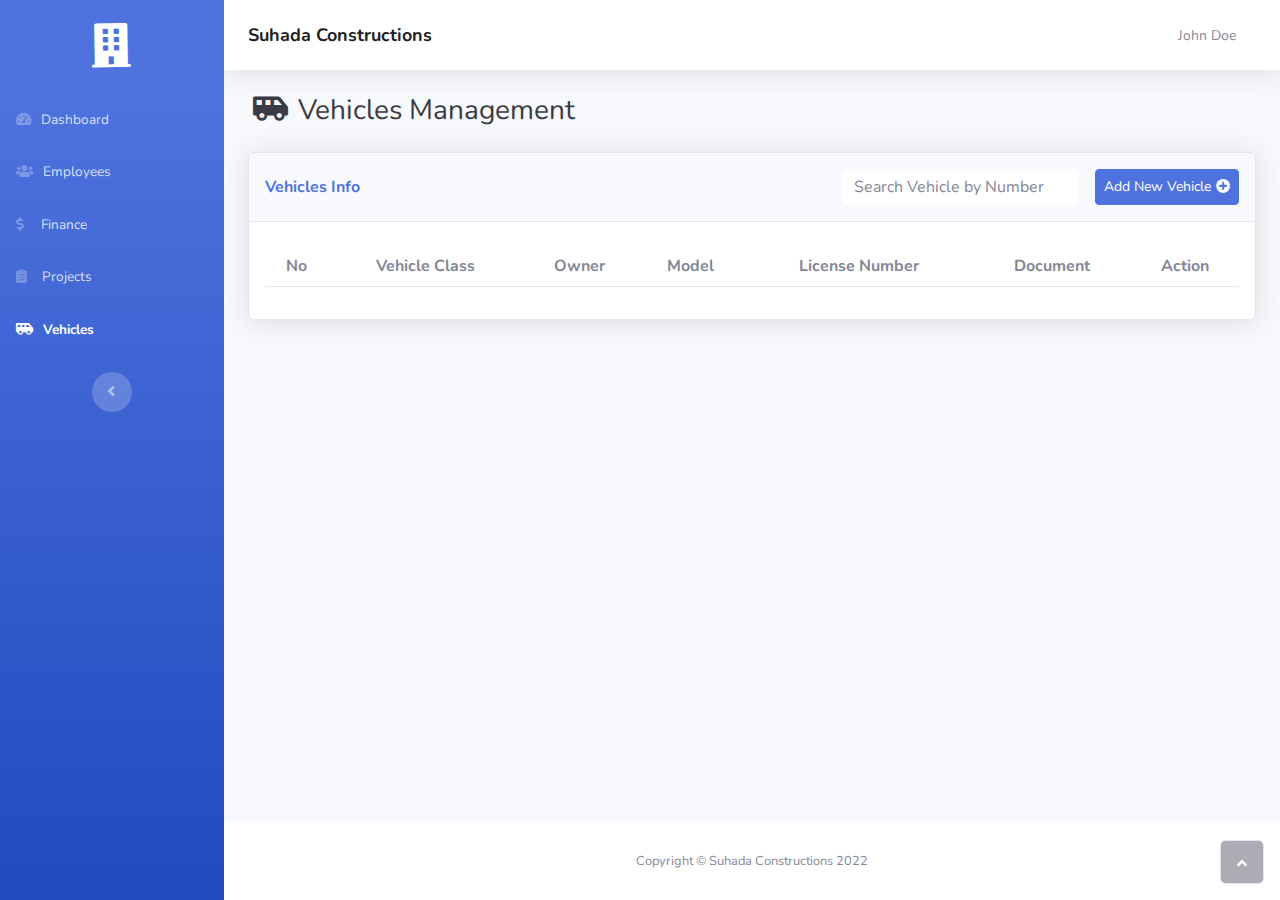
<file: app/vehicles.html>
<!DOCTYPE html>
<html>

<head>
    <meta charset="utf-8">
    <meta name="viewport" content="width=device-width, initial-scale=1.0, shrink-to-fit=no">
    <title>Vehicles - Suhada Constructions</title>
    <link rel="stylesheet" href="/app/assets/bootstrap/css/bootstrap.min.css?h=79ce12dbe70c189de86bb63b9da0df1f">
    <link rel="stylesheet"
        href="https://fonts.googleapis.com/css?family=Nunito:200,200i,300,300i,400,400i,600,600i,700,700i,800,800i,900,900i&amp;display=swap">
    <link rel="stylesheet" href="https://use.fontawesome.com/releases/v5.12.0/css/all.css">
</head>

<body id="page-top">
    <div id="wrapper">
        <nav class="navbar navbar-dark align-items-start sidebar sidebar-dark accordion bg-gradient-primary p-0">
            <div class="container-fluid d-flex flex-column p-0"><a
                    class="navbar-brand d-flex justify-content-center justify-content-xxl-center align-items-xxl-center sidebar-brand m-0"
                    href="#" style="height: auto;width: auto;">
                    <div class="sidebar-brand-icon rotate-n-15"><i class="fas fa-building"
                            style="font-size: 44px;transform: rotate(14deg);"></i></div>
                </a>
                <hr class="sidebar-divider my-0">
                <ul class="navbar-nav text-light" id="accordionSidebar">
                    <li class="nav-item"><a class="nav-link d-flex align-items-xl-center" href="index.html"><i
                                class="fas fa-tachometer-alt" style="margin-right: 10px;"></i><span>Dashboard</span></a>
                    </li>
                    <li class="nav-item"><a class="nav-link" href="employees.html"><i class="fas fa-users"
                                style="margin-right: 10px;"></i><span>Employees</span></a></li>
                    <li class="nav-item"><a class="nav-link" href="finance.html"><i class="fas fa-dollar-sign"
                                style="margin-right: 10px;padding-right: 7px;"></i><span>Finance</span></a><a
                            class="nav-link" href="projects.html"><i class="fas fa-clipboard-list"
                                style="font-size: 14px;margin-right: 10px;padding-right: 5px;"></i><span>Projects</span></a>
                    </li>
                    <li class="nav-item"><a class="nav-link active" href="vehicles.html"><i class="fas fa-shuttle-van"
                                style="margin-right: 10px;"></i><span>Vehicles</span></a></li>
                    <li class="nav-item"></li>
                </ul>
                <div class="text-center d-none d-md-inline"><button class="btn rounded-circle border-0"
                        id="sidebarToggle" type="button"></button></div>
            </div>
        </nav>
        <div class="d-flex flex-column" id="content-wrapper">
            <div id="content">
                <nav class="navbar navbar-light navbar-expand bg-white shadow mb-4 topbar static-top">
                    <div class="container-fluid"><button class="btn btn-link d-md-none rounded-circle me-3"
                            id="sidebarToggleTop" type="button"><i class="fas fa-bars"></i></button>
                        <ul class="navbar-nav d-flex justify-content-between align-items-center flex-nowrap ms-auto"
                            style="width: 100%;">
                            <li class="nav-item dropdown no-arrow">
                                <p
                                    style="margin-bottom: 0px;font-weight: bold;font-size: 18px;color: var(--bs-navbar-active-color);">
                                    Suhada Constructions</p>
                            </li>
                            <li class="nav-item dropdown no-arrow">
                                <div class="nav-item dropdown  no-arrow"><a class="dropdown-toggle nav-link"
                                        aria-expanded="true" data-bs-toggle="dropdown" href="#"><span
                                            class="d-none d-lg-inline me-2 text-gray-600 small">John Doe</span></a>
                                    <div class="dropdown-menu  shadow dropdown-menu-end animated--grow-in"
                                        data-bs-popper="none"><a class="dropdown-item" id="logout">
                                            <i
                                                class="fas fa-sign-out-alt fa-sm fa-fw me-2 text-gray-400"></i>&nbsp;Logout</a>
                                    </div>
                                </div>
                            </li>
                        </ul>
                    </div>
                </nav>
                <div class="container-fluid">
                    <h3 class="text-dark mb-4"><i class="fas fa-shuttle-van"
                            style="margin-right: 10px;margin-left: 5px;"></i>Vehicles Management</h3>
                    <div class="card shadow">
                        <div class="card-header py-3">
                            <div class="row">
                                <div class="col d-xl-flex align-items-xl-center">
                                    <p class="text-primary m-0 fw-bold">Vehicles Info</p>
                                </div>
                                <div class="col d-xl-flex justify-content-xl-end">
                                    <input type="search" class="form-control w-50 border-0 me-3"
                                        placeholder="Search Vehicle by Number" id="search">
                                    <button class="btn btn-primary btn-sm" type="button" id="add-vehicle">
                                        Add New Vehicle<i class="fas fa-plus-circle" style="margin-left: 5px;"></i>
                                    </button>
                                </div>
                            </div>
                        </div>
                        <div class="card-body">
                            <div class="table-responsive table mt-2" id="dataTable" role="grid"
                                aria-describedby="dataTable_info">
                                <table class="table my-0" id="dataTable">
                                    <thead>
                                        <tr style="text-align: center;">
                                            <th>No</th>
                                            <th>Vehicle Class</th>
                                            <th>Owner</th>
                                            <th>Model</th>
                                            <th>License Number</th>
                                            <th>Document</th>
                                            <th>Action</th>
                                        </tr>
                                    </thead>
                                    <tbody>

                                    </tbody>
                                    <tfoot>
                                        <tr></tr>
                                    </tfoot>
                                </table>
                            </div>
                        </div>
                    </div>
                </div>
            </div>
            <footer class="bg-white sticky-footer">
                <div class="container my-auto">
                    <div class="text-center my-auto copyright"><span>Copyright © Suhada Constructions 2022</span></div>
                </div>
            </footer>
        </div><a class="border rounded d-inline scroll-to-top" href="#page-top"><i class="fas fa-angle-up"></i></a>
    </div>
    <div class="modal fade" role="dialog" tabindex="-1" id="vehicle-manage-modal">
        <div class="modal-dialog modal-lg modal-dialog-centered" role="document">
            <div class="modal-content">
                <form id="add-vehicle-form">
                    <div class="modal-header">
                        <h4 class="modal-title" style="font-weight: bold;">Add New Vehicle</h4><button type="button"
                            class="btn-close" data-bs-dismiss="modal" aria-label="Close"></button>
                    </div>
                    <div class="modal-body">
                        <div id="showAlert"></div>
                        <div class="card">
                            <div class="card-header d-xxl-flex" style="height: 40px;">
                                <p>Vehicle Info</p>
                            </div>
                            <div class="card-body">
                                <div class="row">
                                    <div class="col-6"><label class="col-form-label">&nbsp;Vehicle No<input
                                                class="form-control" type="text" name="vehicle_no" required></label>
                                    </div>
                                    <div class="col-6"><label class="col-form-label">&nbsp;Vehicle Class<input
                                                class="form-control" type="text" name="vehicle_class" required></label>
                                    </div>
                                    <div class="col-6"><label class="col-form-label">Owner of Vehicle<br><input
                                                class="form-control" type="text" name="vehicle_owner" required></label>
                                    </div>
                                    <div class="col-6"><label class="col-form-label">Model<input class="form-control"
                                                type="text" name="vehicle_model" required></label></div>
                                    <div class="col-6" id="issue_date_column"><label class="col-form-label">License
                                            issued
                                            Date<br><input class="form-control" type="date"
                                                name="vehicle_license_issued" required></label>
                                    </div>
                                    <div class="col-6" id="ex_date_column"><label class="col-form-label">License Expiry
                                            Date<input class="form-control" type="date" name="vehicle_license_expiry"
                                                required></label>
                                    </div>
                                    <div class="col-6"><label class="col-form-label">License Number<input
                                                class="form-control" type="number" name="vehicle_license_number"
                                                required></label>
                                    </div>
                                    <div class="col-6" id="doc_column">
                                        <label class="col-form-label">Upload Document
                                            <input class="form-control" type="file" accept=".pdf"
                                                name="vehicle_document" required></label>
                                    </div>
                                </div>
                            </div>
                        </div>
                    </div>
                    <div class="modal-footer"><button class="btn btn-light" type="reset"
                            data-bs-dismiss="modal">Close</button><button class="btn btn-primary"
                            type="submit">Save</button></div>
                </form>
            </div>
        </div>
    </div>
    <script src="https://cdnjs.cloudflare.com/ajax/libs/jquery/3.6.0/jquery.min.js"></script>
    <script src="https://cdn.jsdelivr.net/npm/bootstrap@5.2.0/dist/js/bootstrap.bundle.min.js"></script>
    <script src="/app/assets/js/script.min.js" type="module"></script>
    <script type="module">
        import { VehicleService } from '/app/assets/js/services/vehicle_service.js';
        let tbody = document.querySelector('tbody');
        const form = document.querySelector("#add-vehicle-form");
        const showAlert = document.querySelector("#showAlert");
        document.getElementById("search").onkeyup = (e) => search(e);
        function search(e) {
            let search = e.target.value;
            let table = document.getElementById("dataTable");
            let tr = table.getElementsByTagName("tr");
            for (var i = 0; i < tr.length; i++) {
                let td = tr[i].getElementsByTagName("td")[0];
                if (td) {
                    let textValue = td.textContent || td.innerText;
                    if (textValue.toLowerCase().indexOf(search.toLowerCase()) > -1) {
                        tr[i].style.display = "";
                    } else {
                        tr[i].style.display = "none";
                    }
                }
            }

        }


        tbody.innerHTML = '';
        let last_id;
        VehicleService.getAllVehicle().then((vehicles) => {
            last_id = vehicles[vehicles.length - 1].id;
            vehicles.forEach((vehicle) => {
                let row = document.createElement('tr');
                row.classList.add('text-center');
                row.innerHTML += `
                    <td>${vehicle.vehicle_no}</td>
                    <td>${vehicle.vehicle_class}</td>
                    <td>${vehicle.vehicle_owner}</td>
                    <td>${vehicle.model}</td>
                    <td>${vehicle.license_number}</td>
                    <td role="button">
                        <i class="fas fa-download"></i>
                    </td>
                    <td>
                        <div class="btn-group" role="group" style="border-style: none;"><button
                                class="btn btn-primary btn-sm" type="button"
                                style="background: var(--bs-green);border-style: none;">Update<i
                                    class="fas fa-edit"
                                    style="margin-left: 5px;"></i></button><button
                                class="btn btn-primary btn-sm" type="button"
                                style="background: var(--bs-red);border-style: none;">Delete<i
                                    class="far fa-trash-alt"
                                    style="margin-left: 5px;"></i></button></div>
                    </td>
                `;
                tbody.appendChild(row);
                row.children[5].addEventListener('click', () => {
                    window.open(vehicle.doc);
                });
                row.children[6].children[0].children[0].addEventListener('click', () => {
                    $('#vehicle-manage-modal').modal('show');
                    $('#vehicle-manage-modal .modal-title').text('Update Vehicle');
                    $('#vehicle-manage-modal').find('input[name="vehicle_no"]').val(vehicle.vehicle_no);
                    $('#vehicle-manage-modal').find('input[name="vehicle_no"]').attr('readonly', true);
                    $('#vehicle-manage-modal').find('input[name="vehicle_class"]').val(vehicle.vehicle_class);
                    $('#vehicle-manage-modal').find('input[name="vehicle_owner"]').val(vehicle.vehicle_owner);
                    $('#vehicle-manage-modal').find('input[name="vehicle_model"]').val(vehicle.model);
                    console.log(new Date(vehicle.license_issued.substring(0, 10)));
                    $('#vehicle-manage-modal').find('input[name="vehicle_license_number"]').val(vehicle.license_number);
                    $('#vehicle-manage-modal').find('#doc_column').remove();
                    $('#vehicle-manage-modal').find('#issue_date_column').remove();
                    $('#vehicle-manage-modal').find('#ex_date_column').remove();

                    form.addEventListener('submit', (e) => {
                        e.preventDefault();
                        vehicle.vehicle_class = $('#vehicle-manage-modal').find('input[name="vehicle_class"]').val();
                        vehicle.vehicle_owner = $('#vehicle-manage-modal').find('input[name="vehicle_owner"]').val();
                        vehicle.model = $('#vehicle-manage-modal').find('input[name="vehicle_model"]').val();
                        //vehicle.license_issued = $('#vehicle-manage-modal').find('input[name="vehicle_license_issued"]').val();
                        //vehicle.license_expiry = $('#vehicle-manage-modal').find('input[name="vehicle_license_expiry"]').val();
                        vehicle.license_number = $('#vehicle-manage-modal').find('input[name="vehicle_license_number"]').val();
                        vehicle.updateVehicle(showAlert).then((res) => {
                            console.log(res);
                            if (res) {
                                setTimeout(() => {
                                    $("#vehicle-manage-modal").modal('hide');
                                }, 2000);

                                setTimeout(() => {
                                    location.reload();
                                }, 1000);
                            }
                        });
                    });
                });
                row.children[6].children[0].children[1].addEventListener('click', () => {
                    vehicle.deleteVehicle();
                });
            });
        });

        $("#add-vehicle").click(function () {
            $("#vehicle-manage-modal").modal('show');

            form.reset();
            form.addEventListener('submit', (e) => {
                e.preventDefault();
                let formdata = new FormData();
                formdata.append('file', form["vehicle_document"].files[0]);
                const vehi = {
                    vehicle_no: form["vehicle_no"].value,
                    vehicle_class: form["vehicle_class"].value,
                    vehicle_owner: form["vehicle_owner"].value,
                    model: form["vehicle_model"].value,
                    license_issued: form["vehicle_license_issued"].value,
                    license_expiry: form["vehicle_license_expiry"].value,
                    license_number: Number(form["vehicle_license_number"].value),
                    doc: formdata,
                    table: "vehicles"
                };
                VehicleService.addVehicle(showAlert, vehi).then((res) => {
                    console.log(res);
                    if (res) {
                        setTimeout(() => {
                            $("#vehicle-manage-modal").modal('hide');
                        }, 2000);

                        setTimeout(() => {
                            location.reload();
                        }, 1000);
                    }
                });
            });
        });
    </script>
</body>

</html>
</file>
